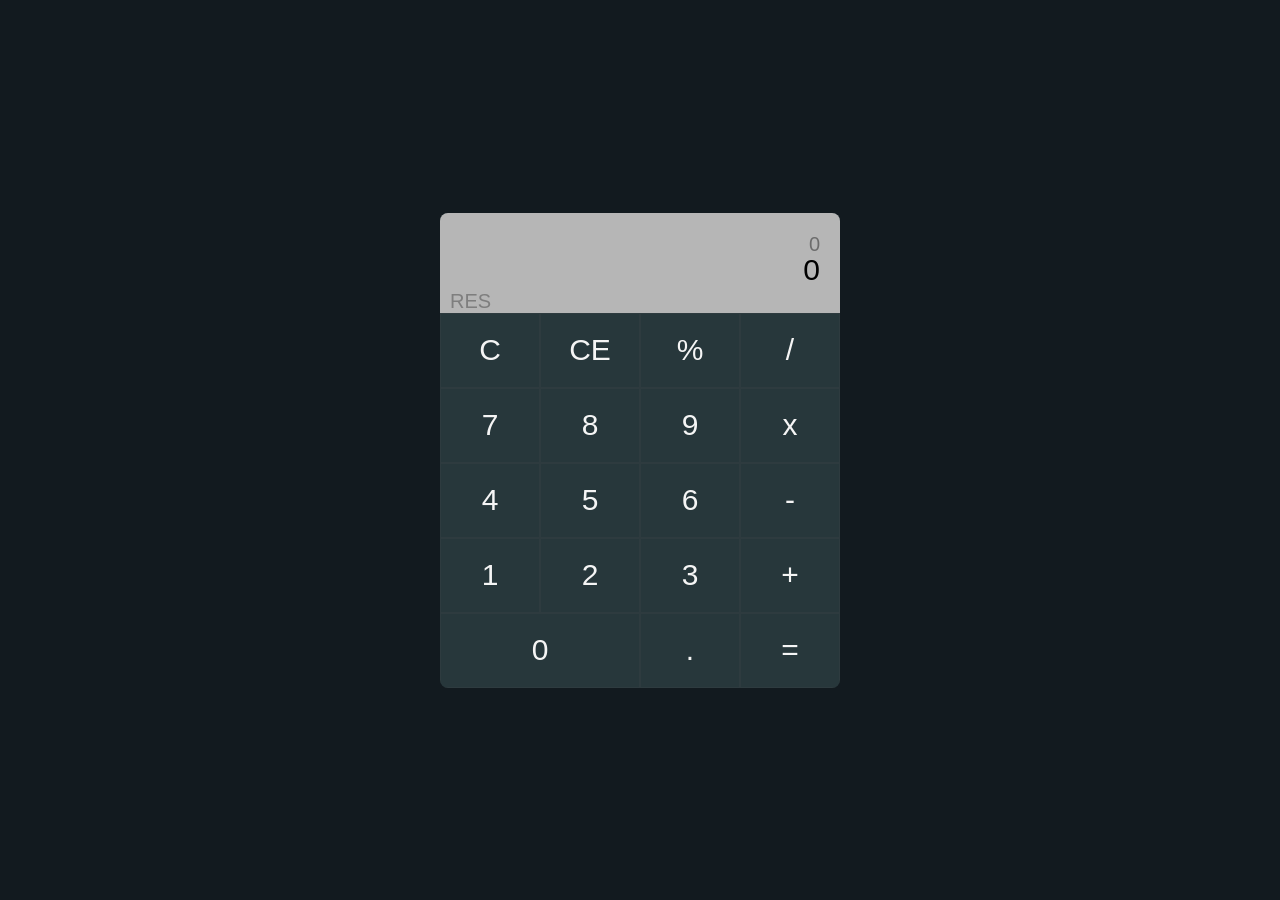
<file: index.html>
<!DOCTYPE html>
<html lang="en">
<head>
    <meta charset="UTF-8">
    <meta http-equiv="X-UA-Compatible" content="IE=edge">
    <meta name="viewport" content="width=device-width, initial-scale=1.0">
    <title>Zafe Calculator</title>
    <link rel="stylesheet" href="css/style.css">
</head>
<body>
    <section>
        <div class="container">
            <div class="calculator">
                <div class="display">
                    <div class="disp-1">0</div>
                    <div class="disp-2">0</div>
                    <div class="temp-result">RES</div>
                </div>
                <div class="all_button">
                    <div class="button btn-all-clear">C</div>
                    <div class="button btn-last-entity-clear">CE</div>
                    <div class="button op">%</div>
                    <div class="button op">/</div>
                    <div class="button num">7</div>
                    <div class="button num">8</div>
                    <div class="button num">9</div>
                    <div class="button op">x</div>
                    <div class="button num">4</div>
                    <div class="button num">5</div>
                    <div class="button num">6</div>
                    <div class="button op">-</div>
                    <div class="button num">1</div>
                    <div class="button num">2</div>
                    <div class="button num">3</div>
                    <div class="button op">+</div>
                    <div class="button btn-zero num">0</div>
                    <div class="button btn-dot num">.</div>
                    <div class="button btn-equal">=</div>
                </div>
            </div>
        </div>
    </section>
    <script src="js/main.js"></script>
</body>
</html>
</file>
<file: css/style.css>
* {
    padding: 0;
    margin: 0;
    box-sizing: border-box;
}
html {
    font-family: "Montserrat", sans-serif;
}
section {
    background-color: rgb(18, 26, 31);
    min-height: 100vh;
    width: 100%;
    display: flex;
    align-items: center;
    justify-content: center;
}
.container {
    width: 90%;
    max-width: 400px;
    background-color: rgb(39, 55, 59);
    border-radius: 8px;
    overflow: hidden;
}
.display {
    background-color: rgb(182, 182, 182);
    height: 100px;
    width: 100%;
    text-align: right;
    padding: 20px;
    font-size: 30px;
    position: relative;
}
.disp-1 {
    opacity: 0.4;
    font-size: 20px;
    height: 20px;
    overflow: hidden;
}
.temp-result {
    position: absolute;
    bottom: 0;
    left: 10px; 
    font-size: 20px;
    opacity: 0.3;
}
.all_button {
    color: whitesmoke;
    display: grid;
    grid-template: repeat(4, 1fr) / repeat(4, 1fr);
}
.button {
    border: 0.5px solid rgba(92, 92, 92, 0.137);
    display: inline-block;
    height: 75px;
    width: 100%;
    display: flex;
    align-items: center;
    justify-content: center;
    font-size: 30px;
    cursor: pointer;
}
.button:hover {
    background-color: rgb(30, 43, 46);
}
.btn-zero {
    grid-column: 1/3;
}
</file>
